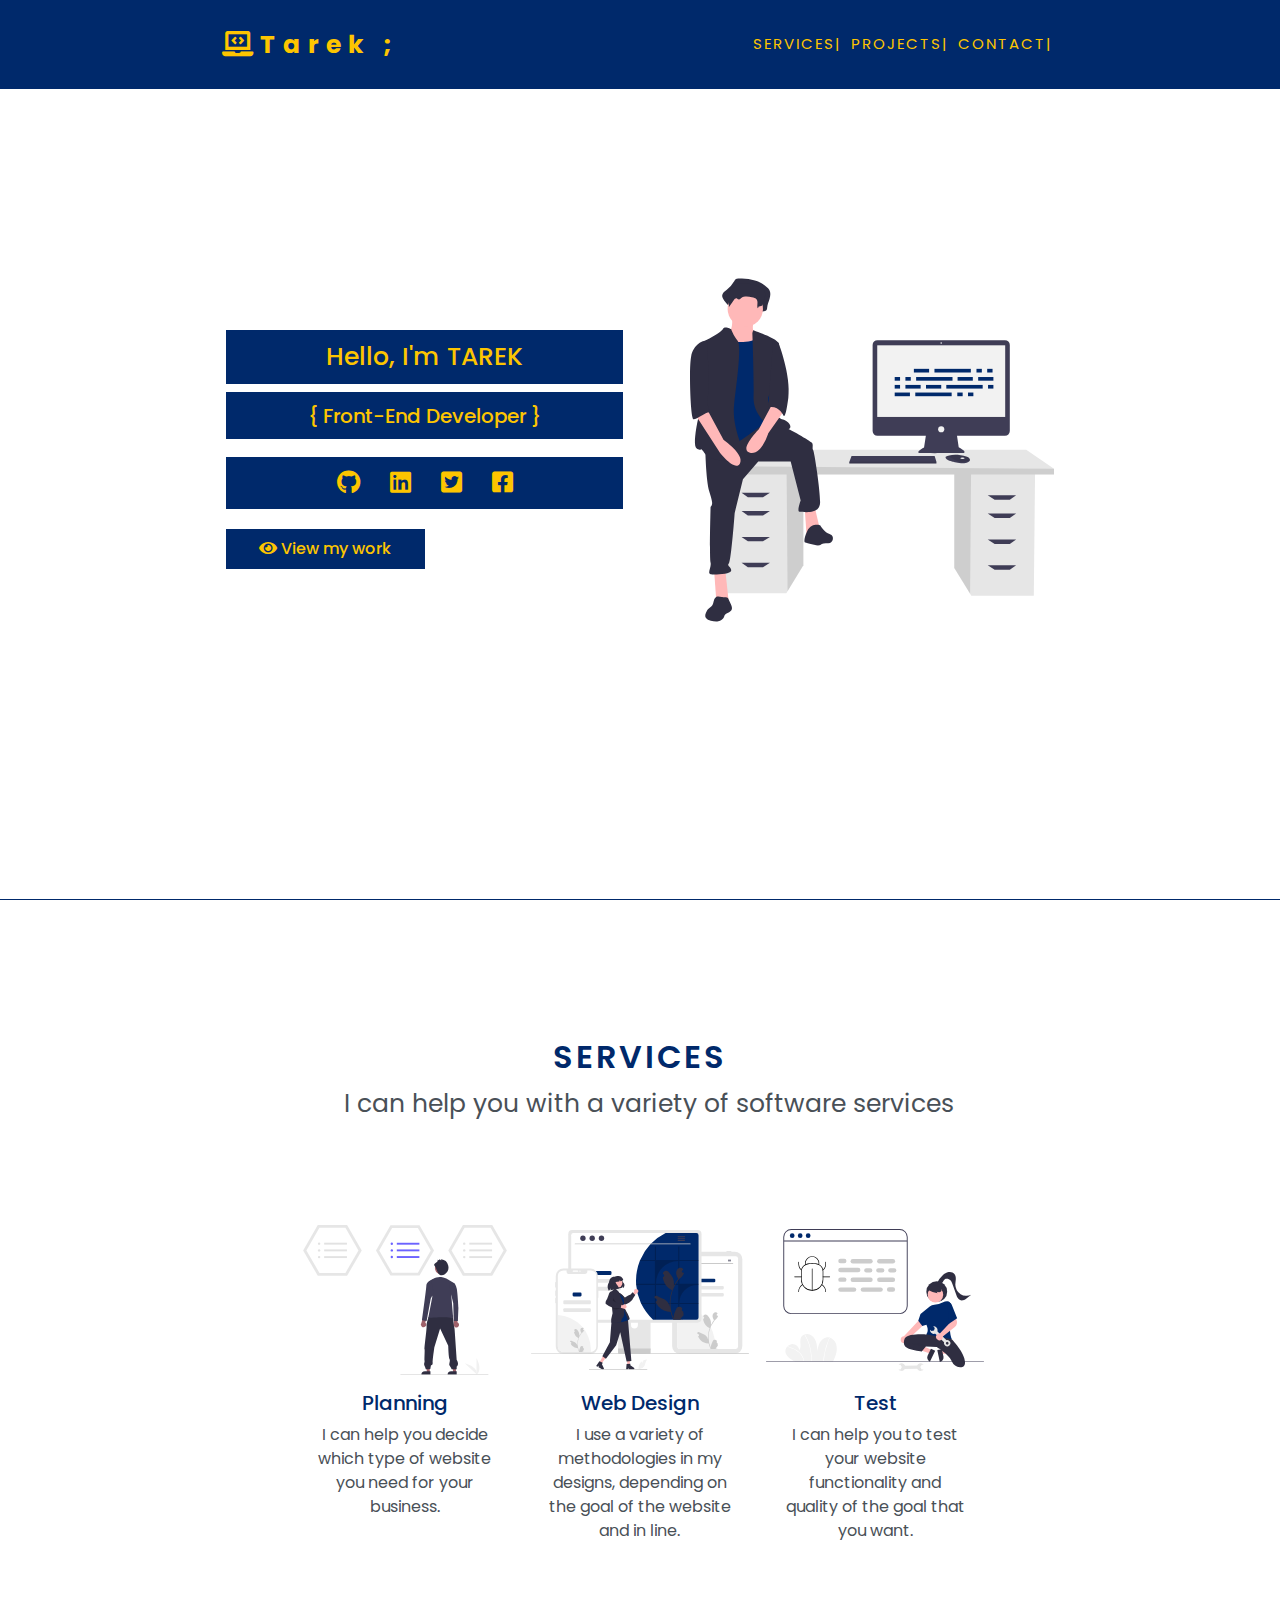
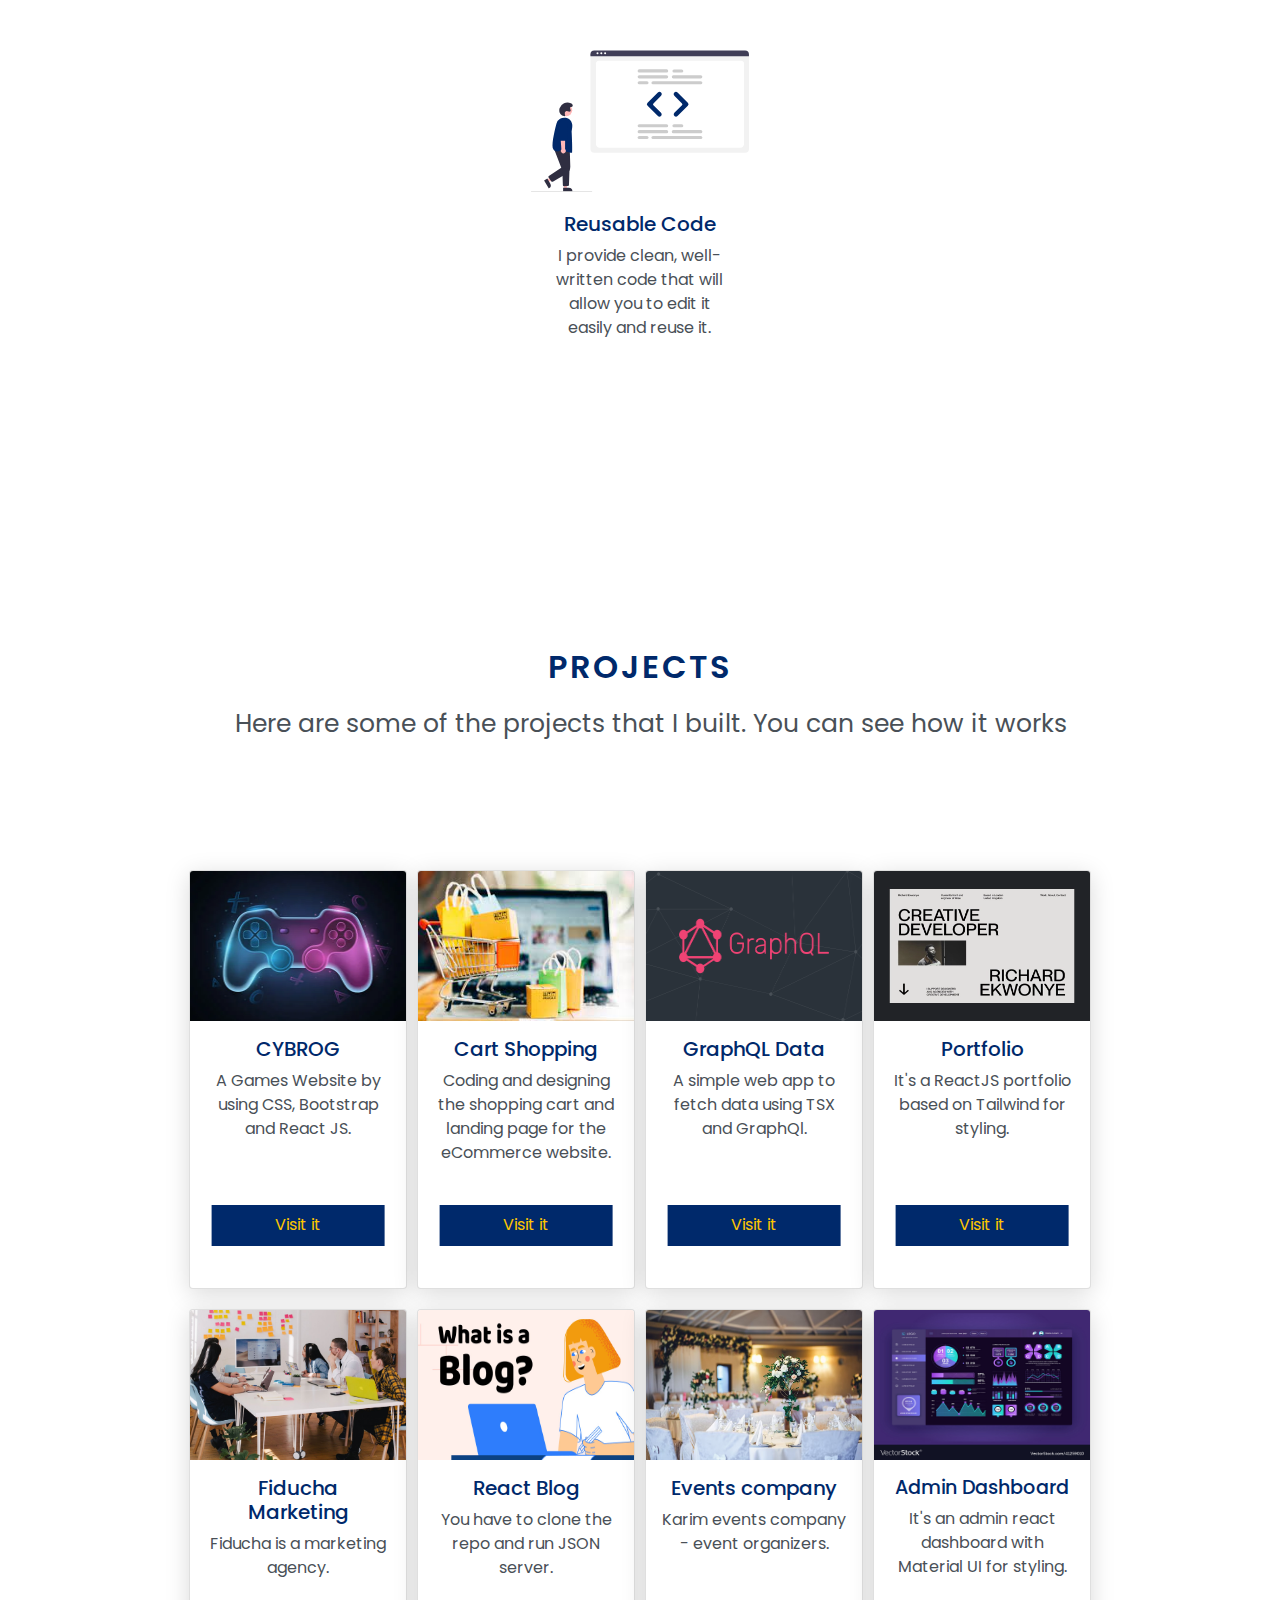
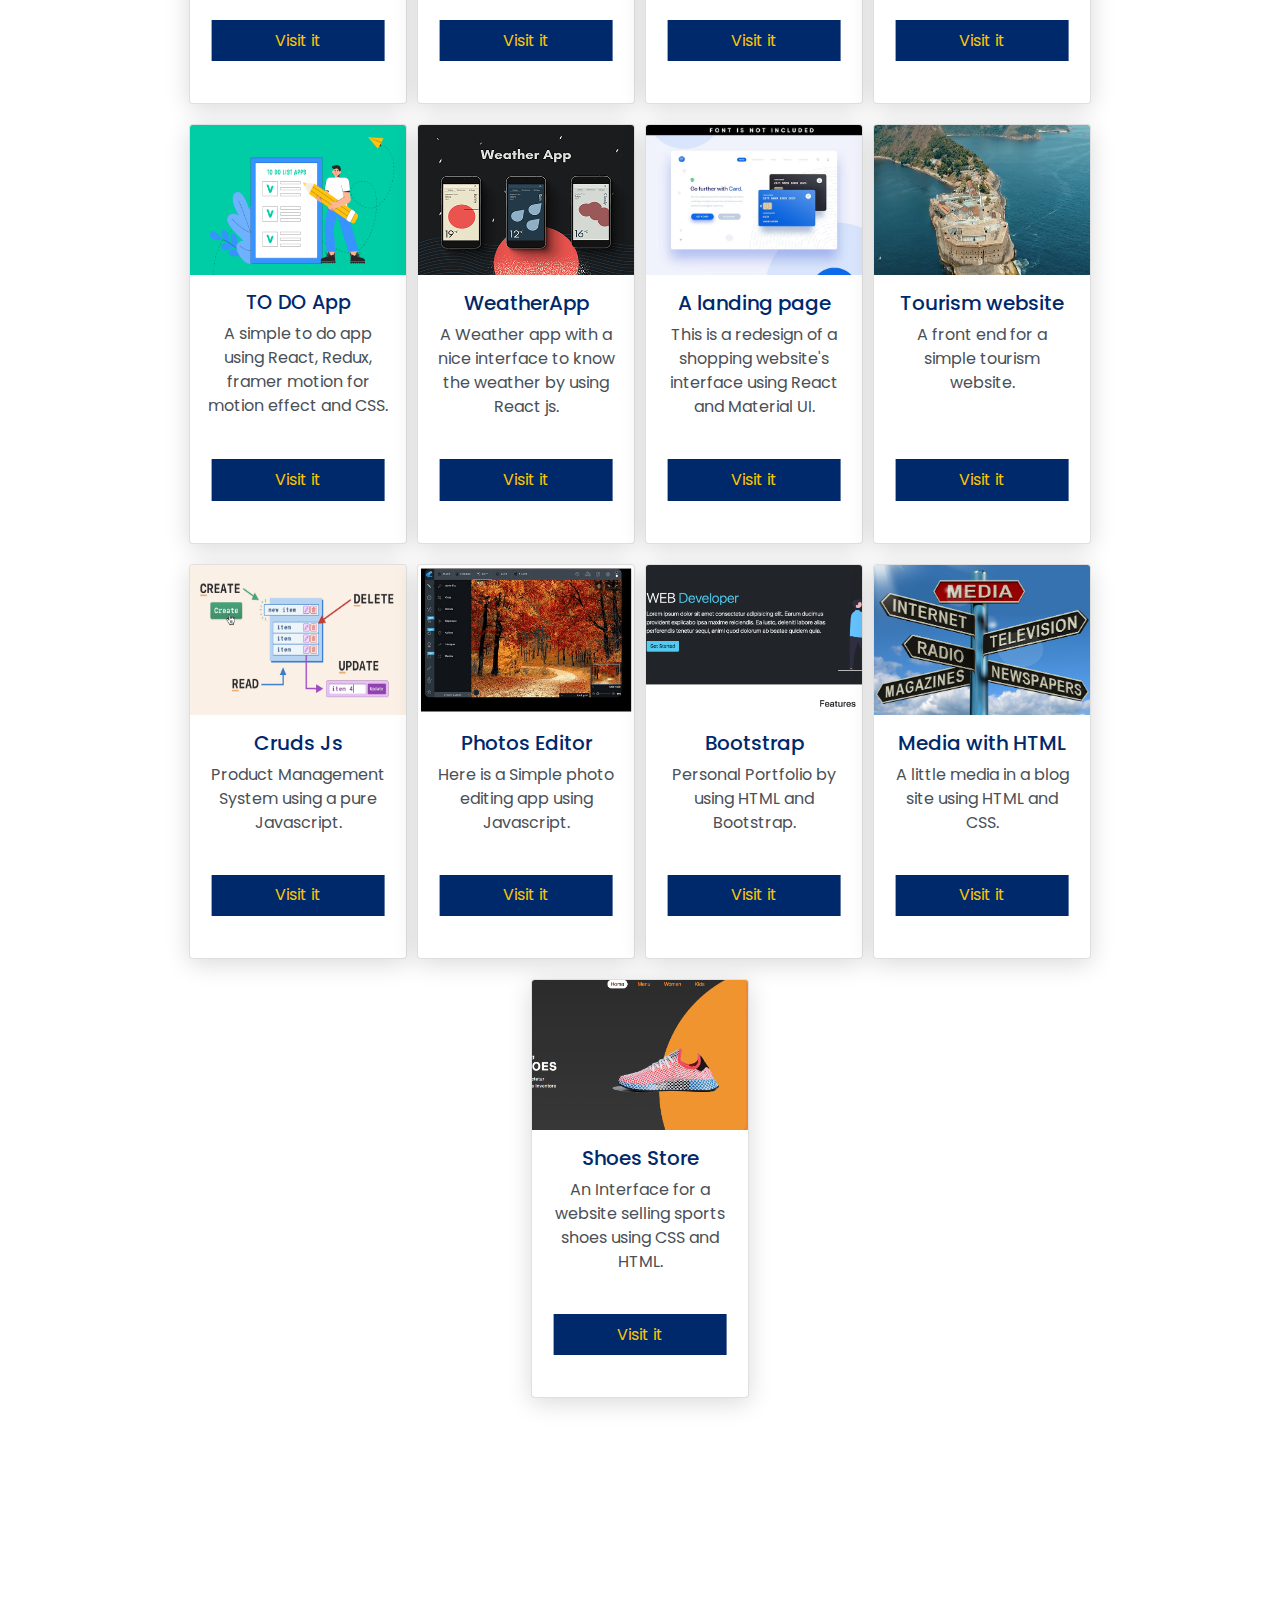
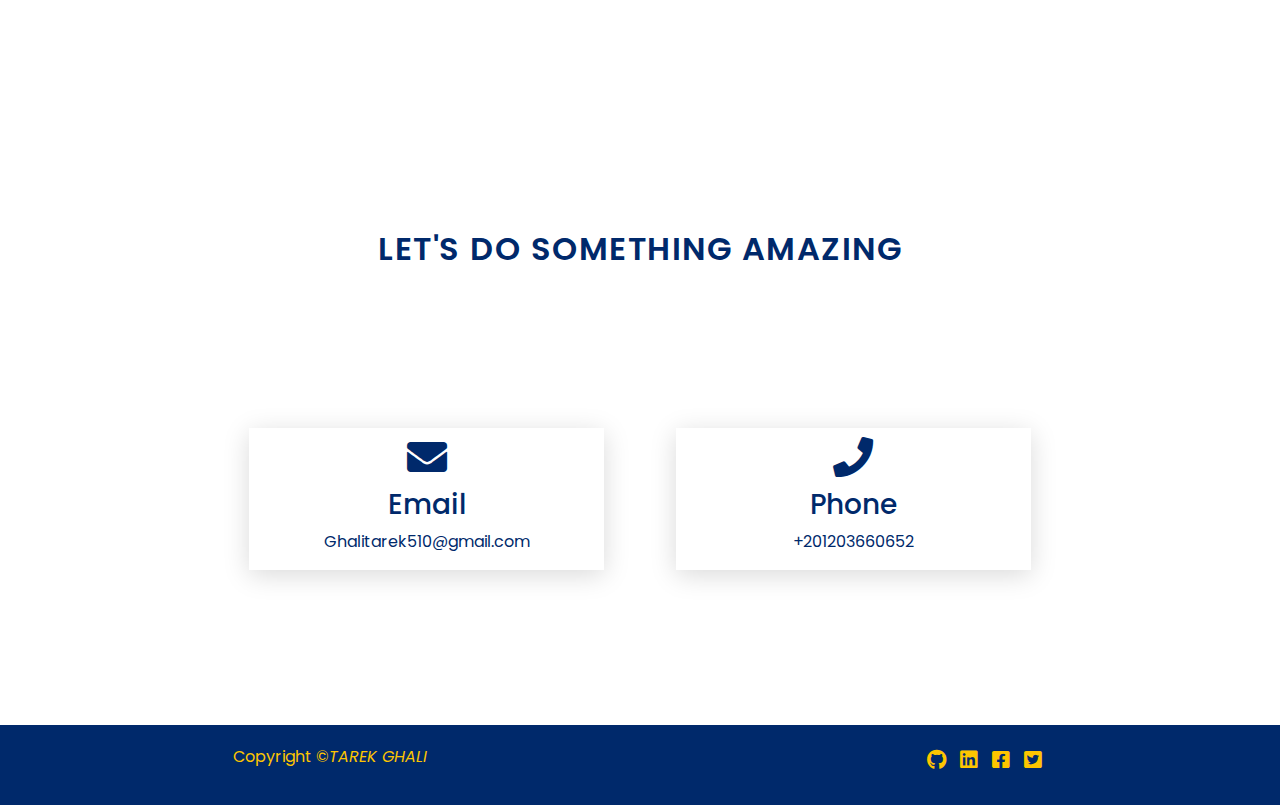
<file: index.html>
<!DOCTYPE html>
<html lang="en">

<head>
    <meta charset="UTF-8">
    <meta http-equiv="X-UA-Compatible" content="IE=edge">
    <meta name="viewport" content="width=device-width, initial-scale=1.0">
    <link rel="stylesheet" href="https://cdnjs.cloudflare.com/ajax/libs/font-awesome/5.15.4/css/all.min.css">
    <link rel="stylesheet" href="./css/style.css">
    <link rel="stylesheet" href="./css/hero.css">
    <link rel="stylesheet" href="./css/services.css">
    <link rel="stylesheet" href="./css/projects.css">
    <link rel="stylesheet" href="./css/contact.css">


    <link href="https://cdn.jsdelivr.net/npm/bootstrap@5.3.0-alpha1/dist/css/bootstrap.min.css" rel="stylesheet"
        integrity="sha384-GLhlTQ8iRABdZLl6O3oVMWSktQOp6b7In1Zl3/Jr59b6EGGoI1aFkw7cmDA6j6gD" crossorigin="anonymous">
    <link href="./css/bootstrap.min.css" rel="stylesheet" />
    <title>Tarek Ghali</title>
</head>

<body class="col-12 ">
    <header class="col-12 ">
        <div class=" col-lg-8 total-nav col-sm-12">
            <a href="#" class="logo"><i class="fa-duotone fas fa-laptop-code"></i></i>Tarek ; </a>

            <nav class="navigation ">
                <a href="#services">SERVICES|</a>
                <a href="#projects">PROJECTS|</a>
                <a href="#contact">CONTACT|</a>
            </nav>
        </div>
    </header>

    <section class="main col-12">
        <div class="hero m-auto col-lg-8">
            <div class="left col-lg-6 col-sm-6 ">
                <h2 class="first"> Hello, I'm TAREK </h2>
                <h3 class="position"> { Front-End Developer }</h3>

                <div class="social-icons col-lg-12 col-12 ">
                    <a href="https://github.com/Tarek994"><i class="fab fa-github"></i></a>
                    <a href="https://www.linkedin.com/in/tarek-ghali-b69bb71b9/"><i class="fab fa-linkedin"></i></a>
                    <a href="https://twitter.com/ghalitarek510"><i class="fab fa-twitter-square"></i></a>
                    <a href="https://www.facebook.com/tarek.ghali1"><i class="fab fa-facebook-square"></i></a>
                </div>
                <a href="#projects" class="button col-lg-6"><i class="fa-duotone fas fa-eye"></i><span> View my
                        work</span></a>
            </div>

            <div class="right m-auto">
                <img class="hero-img col-lg-12 " src="./assets/hero/hero.svg" alt="">
            </div>
        </div>
    </section>


    <section class="services col-lg-12" id="services">

        <div class="content-services col-lg-8 col-12">

            <div class="services-title col-lg-12 ">
                <h2 class="title col-lg-12">Services</h2>
                <p class="description col-lg-12">I can help you with a variety of software services</p>
            </div>

            <div class="cards col-lg-12  m-auto ">

                <div class="services-card ">
                    <img class="card-img-top" src="./assets/services/undraw_select_option_re_u4qn.svg"
                        alt="Card image cap">
                    <div class="card-body">
                        <h5 class="card-title">Planning</h5>
                        <p class="card-text">I can help you decide which type of website you need for your business.</p>

                    </div>
                </div>
                <div class="services-card">
                    <img class="card-img-top" src="./assets/services/undraw_web_devices_re_m8sc.svg"
                        alt="Card image cap">
                    <div class="card-body">
                        <h5 class="card-title">Web Design</h5>
                        <p class="card-text"> I use a variety of methodologies in my designs, depending on the goal of
                            the website and in line.</p>

                    </div>
                </div>
                <div class="services-card">
                    <img class="card-img-top" src="./assets/services/undraw_fixing_bugs_w7gi.svg" alt="Card image cap">
                    <div class="card-body">
                        <h5 class="card-title">Test</h5>
                        <p class="card-text"> I can help you to test your website functionality and quality of the goal
                            that you want.</p>

                    </div>
                </div>
                <div class="services-card">
                    <img class="card-img-top" src="./assets/services/undraw_code_review_re_woeb.svg"
                        alt="Card image cap">
                    <div class="card-body">
                        <h5 class="card-title">Reusable Code</h5>
                        <p class="card-text">I provide clean, well-written code that will allow you to edit it easily
                            and reuse it.</p>

                    </div>
                </div>
            </div>
        </div>
    </section>


    <section class="projects col-lg-12" id="projects">
        <div class="projects-content col-lg-10 ">
            <h2 class="projects-title">Projects</h2>
            <p class="description col-lg-12">Here are some of the projects that I built. You can see how it works</p>

            <div class="project-cards col-lg-12  ">

                <div class="card ">
                    <img class="card-img-top" src="./assets/projects/games.webp" alt="Card image cap">
                    <div class="card-body">
                        <h5 class="card-title">CYBROG</h5>
                        <p class="card-text">A Games Website by using CSS, Bootstrap and React JS.</p>
                        <a href="https://tarek994.github.io/CYBROG/" class=" project-btn"> Visit it</a>
                    </div>
                </div>
                <div class="card ">
                    <img class="card-img-top" src="./assets/projects/cartShopping.jpg" alt="Card image cap">
                    <div class="card-body">
                        <h5 class="card-title">Cart Shopping</h5>
                        <p class="card-text">Coding and designing the shopping cart and landing page for the eCommerce
                            website.</p>
                        <a href="https://tarek994.github.io/cart-shopping/" class=" project-btn"> Visit it</a>
                    </div>
                </div>
                <div class="card ">
                    <img class="card-img-top" src="./assets/projects/GrapgQlData.png" alt="Card image cap">
                    <div class="card-body">
                        <h5 class="card-title">GraphQL Data</h5>
                        <p class="card-text">A simple web app to fetch data using TSX and GraphQl.</p>
                        <a href="https://github.com/Tarek994/react-apollo" class=" project-btn"> Visit it</a>
                    </div>
                </div>
                <div class="card ">
                    <img class="card-img-top" src="./assets/projects/portfolio.webp" alt="Card image cap">
                    <div class="card-body">
                        <h5 class="card-title">Portfolio</h5>
                        <p class="card-text">It's a ReactJS portfolio based on Tailwind for styling.</p>
                        <a href="https://tarek994.github.io/portfolio/" class=" project-btn"> Visit it</a>
                    </div>
                </div>
                <div class="card ">
                    <img class="card-img-top" src="./assets/projects/grow-a-digital-marketing-agency.jpg"
                        alt="Card image cap">
                    <div class="card-body">
                        <h5 class="card-title">Fiducha Marketing</h5>
                        <p class="card-text">Fiducha is a marketing agency.</p>
                        <a href="https://tarek994.github.io/fiducha/" class=" project-btn"> Visit it</a>
                    </div>
                </div>
                <div class="card ">
                    <img class="card-img-top" src="./assets/projects/blog.jpeg" alt="Card image cap">
                    <div class="card-body">
                        <h5 class="card-title">React Blog</h5>
                        <p class="card-text">You have to clone the repo and run JSON server.</p>
                        <a href="https://tarek994.github.io/Blog-React/" class=" project-btn"> Visit it</a>
                    </div>
                </div>
                <div class="card ">
                    <img class="card-img-top" src="./assets/projects/events.avif"
                        alt="Card image cap">
                    <div class="card-body">
                        <h5 class="card-title">Events company</h5>
                        <p class="card-text">Karim events company - event organizers.</p>
                        <a href="https://tarek994.github.io/event-planner/" class=" project-btn"> Visit it</a>
                    </div>
                </div>

                <div class="card ">
                    <img class="card-img-top" src="./assets/projects/dashboard.jpeg" alt="Card image cap">
                    <div class="card-body">
                        <h5 class="card-title1">Admin Dashboard</h5>
                        <p class="card-text">It's an admin react dashboard with Material UI for styling.</p>
                        <a href="https://tarek994.github.io/react-dashboard/" class=" project-btn"> Visit it</a>
                    </div>
                </div>
                <div class="card ">
                    <img class="card-img-top" src="./assets/projects/to-do.png" alt="Card image cap">
                    <div class="card-body">
                        <h5 class="card-title1">TO DO App </h5>
                        <p class="card-text">A simple to do app using React, Redux, framer motion for motion effect and
                            CSS.</p>
                        <a href="https://tarek994.github.io/to-do-list/" class=" project-btn"> Visit it</a>
                    </div>
                </div>
                <div class="card ">
                    <img class="card-img-top" src="./assets/projects/weatherApp.png" alt="Card image cap">
                    <div class="card-body">
                        <h5 class="card-title">WeatherApp</h5>
                        <p class="card-text"> A Weather app with a nice interface to know the weather by using React js.
                        </p>
                        <a href="https://tarek994.github.io/Weather-React/" class=" project-btn"> Visit it</a>
                    </div>
                </div>
                <div class="card ">
                    <img class="card-img-top" src="./assets/projects/landing.avif" alt="Card image cap">
                    <div class="card-body">
                        <h5 class="card-title">A landing page </h5>
                        <p class="card-text">This is a redesign of a shopping website's interface using React and
                            Material UI.</p>
                        <a href="https://tarek994.github.io/task/" class=" project-btn"> Visit it</a>
                    </div>
                </div>
                <div class="card ">
                    <img class="card-img-top" src="./assets/projects/bg-react.png" alt="Card image cap">
                    <div class="card-body">
                        <h5 class="card-title">Tourism website</h5>
                        <p class="card-text">A front end for a simple tourism website.</p>
                        <a href="https://tarek994.github.io/bg-React/" class=" project-btn"> Visit it</a>
                    </div>
                </div>
                <div class="card ">
                    <img class="card-img-top" src="./assets/projects/crudspic.png" alt="Card image cap">
                    <div class="card-body">
                        <h5 class="card-title">Cruds Js</h5>
                        <p class="card-text">Product Management System using a pure Javascript.</p>
                        <a href="https://tarek994.github.io/Cruds-JS/" class=" project-btn"> Visit it</a>
                    </div>
                </div>

                <div class="card ">
                    <img class="card-img-top" src="./assets/projects/Editphotos.png" alt="Card image cap">
                    <div class="card-body">
                        <h5 class="card-title">Photos Editor</h5>
                        <p class="card-text">Here is a Simple photo editing app using Javascript.</p>
                        <a href="https://tarek994.github.io/Edit-Photos/" class=" project-btn"> Visit it</a>
                    </div>
                </div>
                <div class="card ">
                    <img class="card-img-top" src="./assets/projects/Bootstrap.png" alt="Card image cap">
                    <div class="card-body">
                        <h5 class="card-title">Bootstrap</h5>
                        <p class="card-text">Personal Portfolio by using HTML and Bootstrap.</p>
                        <a href="https://tarek994.github.io/Bootstrap-Portfolio/" class="project-btn">Visit it</a>
                    </div>
                </div>
                <div class="card ">
                    <img class="card-img-top" src="./assets/projects/media (1).jpg" alt="Card image cap">
                    <div class="card-body">
                        <h5 class="card-title">Media with HTML</h5>
                        <p class="card-text">A little media in a blog site using HTML and CSS.</p>
                        <a href="https://tarek994.github.io/Media-with-css/" class=" project-btn"> Visit it</a>
                    </div>
                </div>
                <div class="card ">
                    <img class="card-img-top" src="./assets/projects/store.png" alt="Card image cap">
                    <div class="card-body">
                        <h5 class="card-title">Shoes Store</h5>
                        <p class="card-text">An Interface for a website selling sports shoes using CSS and HTML.</p>
                        <a href="https://tarek994.github.io/Store/" class="project-btn">Visit it</a>
                    </div>
                </div>
            </div>
        </div>
    </section>


    <section class="contact col-lg-12" id="contact">
        <div class="main-contact col-lg-10">
            <h2 class="contact-title col-lg-12 ">LET'S DO SOMETHING AMAZING</h2>

            <div class="contact-cards col-lg-8 col-12 m-auto">
                <div class="contact-card col-6">
                    <div class="icon">
                        <i class="fas fa-envelope"></i>
                    </div>
                    <div class="info">
                        <h3>Email</h3>
                        <p>Ghalitarek510@gmail.com</p>
                    </div>
                </div>

                <div class="contact-card col-6">
                    <div class="icon">
                        <i class="fas fa-phone"></i>
                    </div>
                    <div class="info">
                        <h3>Phone</h3>
                        <p>+201203660652</p>
                    </div>
                </div>
            </div>
        </div>
    </section>







    <footer class="footer col-lg-12">
        <div class="main-footer col-lg-8 m-auto">
            <p class="footer-title">Copyright &#169 <span> <i> TAREK GHALI</i></span></p>
            <div class="footer-social-icons">
                <a href="https://github.com/Tarek994">
                    <i class="fab fa-github"></i></a>
                <a href="https://www.linkedin.com/in/tarek-ghali-b69bb71b9/"><i class="fab fa-linkedin"></i></a>
                <a href="https://www.facebook.com/tarek.ghali1">
                    <i class="fab fa-facebook-square"></i></a>
                <a href="https://twitter.com/ghalitarek510"><i class="fab fa-twitter-square"></i></a>
            </div>
        </div>
    </footer>


    <script src="./js/bootstrap.bundle.min2.js"></script>
</body>

</html>
</file>
<file: css/style.css>
@import url('https://fonts.googleapis.com/css2?family=Poppins:ital,wght@0,100;0,200;0,300;0,400;0,500;0,600;0,700;0,800;0,900;1,100;1,200;1,300;1,400;1,500;1,600;1,700;1,800;1,900&display=swap');

* {
    font-family: 'Poppins', sans-serif;
    box-sizing: border-box;
    scroll-behavior: smooth;
}


@media (max-width: 992px) {

    .total-nav {
        max-width: 1200px;
        display: flex;
        justify-content: space-between;
    }

    .navigation a {
        font-size: 12px;
    }

    .hero {
        display: flex;
        justify-content: space-between;

    }

    .first {
        font-size: 25px;
    }

    .position {
        font-size: 25px;
    }

    .social-icons {
        width: 80%;
    }

    .hero-img {
        width: 100%;
    }
}

@media (max-width:768px) {

    .navigation {
        margin: 10px 0;
    }

    .navigation a {
        font-size: 10px;

    }

    .logo {
        font-size: 20px;
    }

    .total {
        display: flex;
        flex-direction: column;
        text-align: center;
    }

    .position {
        font-size: 20px;
    }

    .social-icons a {
        padding: 1% 5%;
    }

    .projects-title {
        padding-top: 60px;
    }

    .title {
        padding-top: 40px;
    }




}



@media (max-width: 576px) {

    .total-nav {
        display: flex;
        flex-direction: column;
        text-align: center;
    }

    .main {
        padding-top: 40px;
    }

    .hero {
        display: flex;
        flex-direction: column;
        justify-content: space-between;

    }

    .hero-img {
        padding-bottom: 40%;
    }

    .social-icons {
        max-width: fit-content;
    }

    .left {
        margin: 20% 0%;
        width: 80%;
        display: flex;
        align-items: center;
    }

    .first {
        width: 100%;
        text-align: center;
    }

    .position {
        width: 100%;
        text-align: center;

    }

    .button {
        margin: 5% 0px;

    }

    .right {
        display: flex;
        justify-content: center;
        padding: 0% 3%;
        width: 80%;
    }

    .navigation a {
        font-size: 10px;
        letter-spacing: 1px;
    }

    .navigation {
        margin: 10px 0px;
    }

    .services {
        padding-top: 10px;
    }

    .card {
        max-width: 80% !important;
        min-width: 80% !important;
        margin-bottom: 15%;
    }

    .card-img-top {
        width: 100%;
        max-width: 100%;
        object-fit: cover;
        display: block;
    }

    .card-body {
        padding-bottom: 20px;
    }

    .title {
        padding: 10% 0%;
    }

    .description {
        max-width: 80%;
        margin: auto !important;
    }

    .services-card {
        margin-bottom: 15px;
        border-bottom: solid 1px grey;
        height: fit-content;

    }

    .projects-title {
        padding-top: 80px;
    }

    .project-btn {
        margin-bottom: 10px;
    }


}

@media (max-width:321px) {
    .main {
        padding-top: 40px;
    }

    .position {
        font-size: 12px;
    }


}
</file>
<file: css/hero.css>
header{
    padding: 2% 1%;
    width: 100%;
    display: flex;
    width: 100%;
    background-color:#00296b;
    position: fixed;
    z-index: 1;
    
    
}
.total-nav{
    max-width: 1200px;
    display: flex;
    justify-content: space-between;
    margin: auto;
    align-items: center;
}

.logo{
    text-decoration: none;
    font-size: 25px;
    font-weight: 700;
    color: #fdc500;
    letter-spacing: 7px;
}
.logo:hover{
    color: #fdc500;
}

.navigation a{
    text-decoration: none;
    font-size: 15px;
    color: #fdc500;
    padding-right: 5px;
    font-weight: 400;
    letter-spacing: 2px;
    
}
.navigation a:hover{
    color: #fdc500;
}
.main{
    min-height: 100vh;
    display: flex;
    border-bottom: 1px solid #00296b;
    
}

.hero{
    max-width: 1200px;
    width: 100%;
    height: 100%;
    padding: 2% 1%;
    display: flex;
    justify-content: space-between;
    align-items: center;
}
.left{
    display: flex;
    flex-direction: column;
    padding: 0px 2% 0px 0px;
    text-align: center;
}

.first{
    
    font-size: 25px;
    color: #fdc500;
    background-color:#00296b ;
    padding: 3%;
    
}
.position{
    font-size: 20px;
    color: #fdc500;
    background-color:#00296b ;
    padding: 3%;
    

}
.button{
   color: #fdc500;
   border: none;
   padding: 2% 5%;
   background-color: #00296b;
   width: fit-content;
   text-align: center;
   text-decoration: none;
   font-size: 16px;
   font-weight: 500;
   margin-top:5%  ;
   transition: 0.7s ease;
 
}
.button:hover{
    color: #fdc500;
    transform: scale(1.1);
}

.social-icons{
    margin-top: 10px;
    background-color: #00296b;
    display: flex;
    align-items: center;
    justify-content: center;
    
    
}

.social-icons a{
    color: #fdc500;
    font-size: 1.5rem;
    padding: 8px 15px;

}
.social-icons a:hover{
    color: #fdc500;
}
.right{
    width: 100%;
    height: 500px;
    display: flex;
    justify-content: center;
    padding: 0% 0% 0% 6%;
    
 }

 .hero-img{
    display: flex;
    justify-content: stretch;
 }


 @media (max-width:321px){
    .main{
        padding-top: 40px;
    }
    .position{
        font-size: 19px;
    }
    
    
}
</file>
<file: css/services.css>
.services {
   display: flex;
   justify-content: center;
   min-height: max-content;
}

.content-services {
   max-width: 1200px;
   display: flex;
   flex-direction: column;
   padding-top: 10px;
}

.title {
   display: flex;
   justify-content: center;
   color: #00296b;
   font-weight: 600;
   letter-spacing: 3px;
   text-transform: uppercase;
   width: 100%;
   margin: 15% 0 1% 0;

}

.description {
   font-size: 25px;
   display: flex;
   justify-content: center;
   text-align: center;
   color: #495057;
   margin: 1%;
}

.cards {
   display: flex;
   text-align: center;
   flex-direction: row;
   justify-content: center;
   flex-wrap: wrap;
   padding: 10% 0%;

}

.services-card {
   color: #00296b;
   margin: 1%;
   max-width: 218px;

}

.services-card img {
   height: 150px;
}

.card-text {
   color: #495057;
}
</file>
<file: css/projects.css>
.projects {
    height: 100%;
}

.projects-content {
    max-width: 1200px;
    margin: 0 auto;
    padding-top: 10%;
    display: flex;
    flex-direction: column;
    justify-content: center;
    text-align: center;
}

.projects-title {
    display: flex;
    justify-content: center;
    color: #00296b;
    font-weight: 600;
    letter-spacing: 3px;
    text-transform: uppercase;
    width: 100%;
}

.project-cards {
    display: flex;
    text-align: center;
    flex-direction: row;
    justify-content: center;
    flex-wrap: wrap;
    padding: 10% 0%;
}

.card {
    color: #00296b;
    margin: 10px 5px;
    max-width: 218px;
    transition: 0.7s ease;
    padding-bottom: 2%;
    display: flex;
    text-align: center;
    justify-content: center;
    box-shadow: 0 5px 25px rgba(1 1 1 /15%);
    position: relative;

}

.card-title1 {
    font-size: 1.20rem;
}

.card img {
    height: 150px;
}

.project-btn {
    display: flex;
    margin-bottom: 2rem;
    justify-content: center;
    width: 80%;
    background-color: #00296b;
    padding: 4% 15%;
    color: #fdc500;
    text-decoration: none;
    position: absolute;
    bottom: 10px;
    left: 50%;
    transform: translateX(-50%);
}

.project-btn:hover {
    color: #fdc500;
}

.card-text {
    padding-bottom: 70px;
    height: 50%;
}

/* .card:hover {
    transform: scale(1.1);
} */
</file>
<file: css/contact.css>
.contact {
    height: 90vh;
    display: flex;
    align-items: center;

}

.main-contact {
    max-width: 1200px;
    margin: 20px auto;
    display: flex;
    flex-direction: column;
    text-align: center;
}

.contact-title {
    padding: 10% 0%;
    display: flex;
    justify-content: center;
    color: #00296b;
    font-weight: 600;
    letter-spacing: 1.5px;
    text-transform: uppercase;
    width: 100%;
    margin: 5% 0;

}


.contact-cards {
    display: flex;
    justify-content: center;
    text-align: center;
}

.contact-card {
    color: #00296b;
    margin: 0px 5%;
    box-shadow: 0 5px 25px rgba(1 1 1 /15%);

}

.contact-card .icon {
    font-size: 40px;
}

.footer {
    background-color: #00296b;


}

.main-footer {
    max-width: 1200px;
    display: flex;
    justify-content: space-between;


    padding: 20px 20px;
}

.footer-title {
    display: flex;

    color: #fdc500;
}

.footer-social-icons a {
    color: #fdc500;
    padding: 5px;
    font-size: 20px;
}

.info p {
    word-break: break-word;
    font-size: 1rem;
}


@media (max-width:992px) {
    .contact-title {
        margin: 0% 0%;
    }
}

@media (max-width:768px) {
    .contact-title {
        margin: 15% 0%;
    }
}

@media (max-width:570px) {
    .contact-title {
        margin: 20% 5% 10% 5%;
        max-width: 90%;
    }

    .contact-cards {
        margin: auto;
        display: flex;
        flex-direction: column;
        justify-content: center;
        text-align: center;
    }

    .contact-card {
        width: 85% !important;
        margin: 15px auto;
    }

    .contact {
        height: 100%;
    }

    .footer-social-icons a {
        font-size: 15px;
    }
}

@media (max-width:320px) {
    .contact {
        height: 100%;
    }

    .contact-title {
        margin: 20% auto 10% auto;

    }

    .footer-title {
        font-size: 12px;

    }
}
</file>
